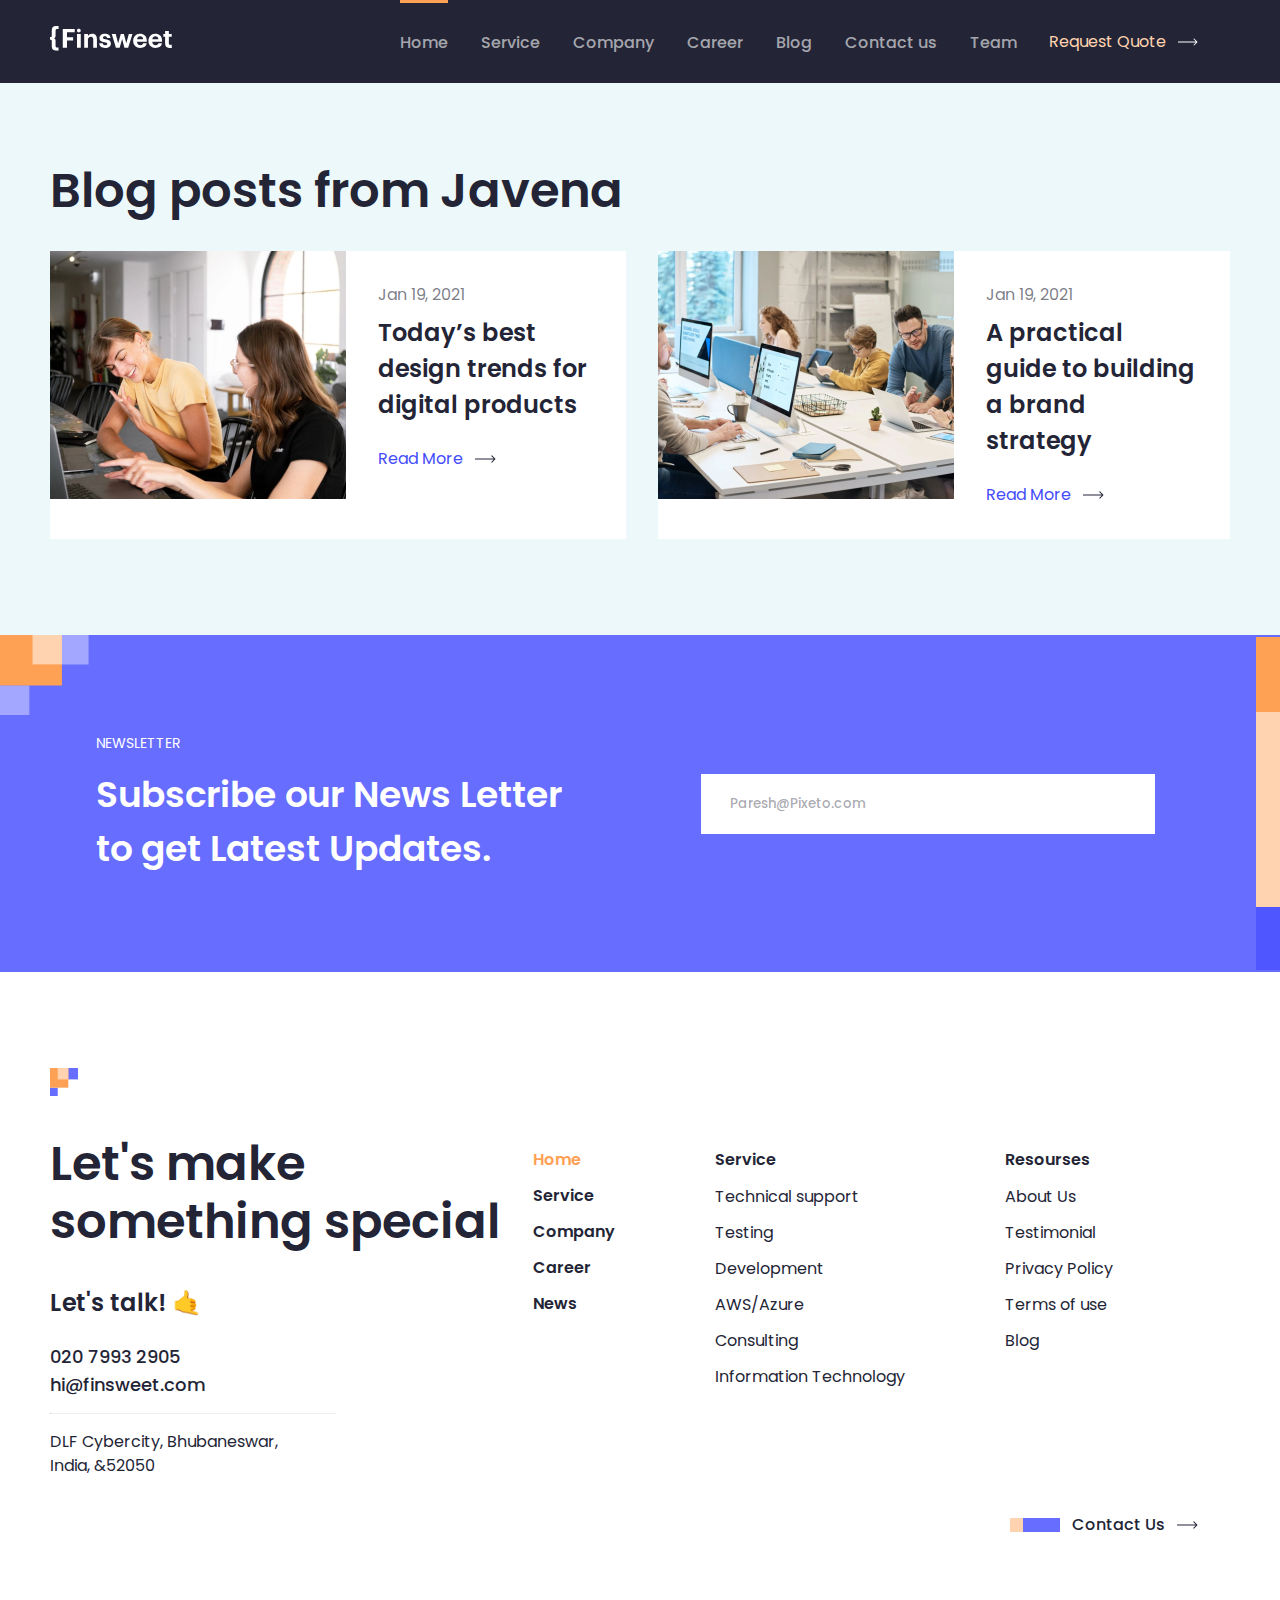
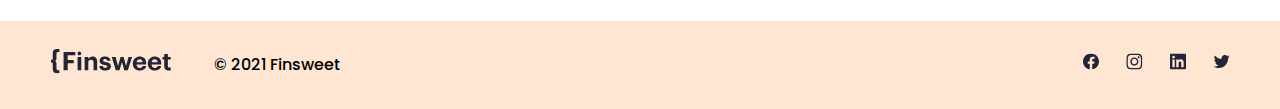
<file: index.html>
<!DOCTYPE html>
<html lang="en">
  <head>
    <meta charset="UTF-8" />
    <meta name="viewport" content="width=device-width, initial-scale=1.0" />
    <title>Finesweet | Home</title>
    <!-- STYLE -->
    <link rel="stylesheet" href="./css/global.css" />
    <link rel="stylesheet" href="./css/index.css" />
  </head>
  <body>
    <!-- HEADER START -->
    <header class="header">
      <div class="header-container container">
        <!-- LOGO -->
        <a class="site-logo" href="./index.html">
          <img
            class="site-logo-image"
            src="./images/logo-white.svg"
            alt="site logo"
            width="122"
            height="25"
          />
        </a>
        <!-- NAV -->
        <nav class="sitenav">
          <ul class="sitenav-list">
            <li class="sitenav-item">
              <a class="sitenav-link" id="active" href="./index.html">Home</a>
            </li>
            <li class="sitenav-item">
              <a class="sitenav-link" href="./pages/services/services.html"
                >Service</a
              >
            </li>
            <li class="sitenav-item">
              <a class="sitenav-link" href="./pages/company/company.html"
                >Company</a
              >
            </li>
            <li class="sitenav-item">
              <a class="sitenav-link" href="./pages/career/career.html"
                >Career</a
              >
            </li>
            <li class="sitenav-item">
              <a class="sitenav-link" href="./pages/blog/blog.html">Blog</a>
            </li>
            <li class="sitenav-item">
              <a class="sitenav-link" href="./pages/contact/contact.html"
                >Contact us</a
              >
            </li>
            <li class="sitenav-item">
              <a class="sitenav-link" href="./pages/team/team.html">Team</a>
            </li>
          </ul>
        </nav>
        <!-- HEADER BUTTON -->
        <a class="btn header-btn" href="">
          <span class="btn-text">Request Quote</span>
          <img class="btn-image" src="./images/btn-row.svg" alt="" />
        </a>
      </div>
    </header>
    <!-- HEADER END -->

    <!-- MAIN START -->
    <main class="main">
      <section class="blog-section">
        <div class="container blog-section-container">
          <h2 class="blog-section-title">Blog posts from Javena</h2>
          <div class="blog-items">
            <div class="blog-item">
              <img
                class="blog-item-image"
                src="./images/blog-image-1.jpg"
                alt=""
                width="296"
                height="248"
              />
              <div class="blog-content">
                <time class="blog-time" datetime="2021-01-19"
                  >Jan 19, 2021</time
                >
                <h4 class="blog-item-title">
                  Today’s best design trends for digital products
                </h4>
                <a class="btn btn-blog" href="">
                  <span class="btn-text">Read More</span>
                  <img src="./images/btn-row-black.svg" alt="" />
                </a>
              </div>
            </div>
            <div class="blog-item">
              <img
                class="blog-item-image"
                src="./images/blog-image-2.jpg"
                alt=""
                width="296"
                height="248"
              />
              <div class="blog-content">
                <time class="blog-time" datetime="2021-01-19"
                  >Jan 19, 2021</time
                >
                <h4 class="blog-item-title">
                  A practical guide to building a brand strategy
                </h4>
                <a class="btn btn-blog" href="">
                  <span class="btn-text">Read More</span>
                  <img src="./images/btn-row-black.svg" alt="" />
                </a>
              </div>
            </div>
          </div>
        </div>
      </section>

      <section class="cta">
        <div class="cta-container container">
          <div class="cta-left">
            <p class="cta-subtitle">NEWSLETTER</p>
            <h3 class="cta-title">
              Subscribe our News Letter to get Latest Updates.
            </h3>
          </div>
          <div class="cta-right">
            <form class="cta-form">
              <input
                type="email"
                class="cta-input"
                placeholder="Paresh@Pixeto.com"
              />
            </form>
          </div>
        </div>
      </section>
    </main>
    <!-- MAIN END -->

    <!-- FOOTER START -->
    <footer class="footer">
      <!-- footer-top -->
      <div class="footer-top">
        <div class="footer-top-container container">
          <div class="footer-top-left">
            <img
              class="footer-top-image"
              src="./images/shape-btn-bg.svg"
              alt=""
            />
            <h2 class="footer-top-title">Let's make something special</h2>
            <h4 class="footer-top-slogan">Let's talk! 🤙</h4>

            <p class="footer-top-mobile">
              <a href="tel:+020 7993 2905">020 7993 2905</a>
            </p>
            <p class="footer-top-email">
              <a href="mailto:hi@finsweet.com">hi@finsweet.com</a>
            </p>
            <hr class="footer-top-divider" />
            <address class="site-address">
              DLF Cybercity, Bhubaneswar, <br />
              India, &52050
            </address>
          </div>
          <div class="footer-top-right">
            <div class="footer-navs">
              <ul class="main-nav">
                <li><a href="./index.html" id="active-footer-link">Home</a></li>
                <li><a href="./pages/services/services.html">Service</a></li>
                <li><a href="./pages/company/company.html">Company</a></li>
                <li><a href="./pages/career/career.html">Career </a></li>
                <li><a href="#">News</a></li>
              </ul>
              <ul class="services-nav">
                <li>Service</li>
                <li><a href="">Technical support</a></li>
                <li><a href="">Testing</a></li>
                <li><a href="">Development</a></li>
                <li><a href="">AWS/Azure </a></li>
                <li><a href="">Consulting</a></li>
                <li><a href="">Information Technology</a></li>
              </ul>
              <ul class="resources-nav">
                <li>Resourses</li>
                <li><a href="">About Us</a></li>
                <li><a href="">Testimonial</a></li>
                <li><a href="">Privacy Policy</a></li>
                <li><a href="">Terms of use</a></li>
                <li><a href="">Blog</a></li>
              </ul>
            </div>
            <div class="footer-btn-wrapper">
              <a class="btn footer-btn" href="">
                <img src="./images/shape-pink-blue.svg" alt="" />
                <span class="btn-text">Contact Us</span>
                <img
                  class="btn-image"
                  src="./images/btn-row-black.svg"
                  alt=""
                />
              </a>
            </div>
          </div>
        </div>
      </div>
      <!-- footer-bottom -->
      <div class="footer-bottom">
        <div class="footer-bottom-container container">
          <!-- LOGO -->
          <a class="site-logo" href="./index.html">
            <img
              class="site-logo-image"
              src="./images/logo-black.svg"
              alt="site logo"
              width="122"
              height="25"
            />
          </a>

          <span class="footer-copyright"> &copy 2021 Finsweet</span>
          <ul class="footer-socials">
            <li class="footer-socials-item">
              <a href="" class="footer-socials-link"
                ><svg
                  class="social-icon"
                  width="16"
                  height="17"
                  viewBox="0 0 16 17"
                  fill="none"
                  xmlns="http://www.w3.org/2000/svg"
                >
                  <g clip-path="url(#clip0_1_1760)">
                    <path
                      d="M16 8.52246C16 4.10418 12.4183 0.522461 8 0.522461C3.58172 0.522461 0 4.10418 0 8.52246C0 12.5154 2.92547 15.8251 6.75 16.4253V10.835H4.71875V8.52246H6.75V6.75996C6.75 4.75496 7.94438 3.64746 9.77172 3.64746C10.6467 3.64746 11.5625 3.80371 11.5625 3.80371V5.77246H10.5538C9.56 5.77246 9.25 6.38918 9.25 7.02246V8.52246H11.4688L11.1141 10.835H9.25V16.4253C13.0745 15.8251 16 12.5154 16 8.52246Z"
                      fill="#232536"
                    />
                  </g>
                  <defs>
                    <clipPath id="clip0_1_1760">
                      <rect
                        width="16"
                        height="16"
                        fill="white"
                        transform="translate(0 0.522461)"
                      />
                    </clipPath>
                  </defs>
                </svg>
              </a>
            </li>
            <li class="footer-socials-item">
              <a href="" class="footer-socials-link"
                ><svg
                  class="social-icon"
                  width="17"
                  height="17"
                  viewBox="0 0 17 17"
                  fill="none"
                  xmlns="http://www.w3.org/2000/svg"
                >
                  <g clip-path="url(#clip0_1_1764)">
                    <path
                      d="M8.3335 1.96309C10.471 1.96309 10.7241 1.97246 11.5647 2.00996C12.346 2.04434 12.7679 2.17559 13.0491 2.28496C13.421 2.42871 13.6897 2.60371 13.9679 2.88184C14.2491 3.16309 14.421 3.42871 14.5647 3.80059C14.6741 4.08184 14.8054 4.50684 14.8397 5.28496C14.8772 6.12871 14.8866 6.38184 14.8866 8.51621C14.8866 10.6537 14.8772 10.9068 14.8397 11.7475C14.8054 12.5287 14.6741 12.9506 14.5647 13.2318C14.421 13.6037 14.246 13.8725 13.9679 14.1506C13.6866 14.4318 13.421 14.6037 13.0491 14.7475C12.7679 14.8568 12.3429 14.9881 11.5647 15.0225C10.721 15.06 10.4679 15.0693 8.3335 15.0693C6.196 15.0693 5.94287 15.06 5.10225 15.0225C4.321 14.9881 3.89912 14.8568 3.61787 14.7475C3.246 14.6037 2.97725 14.4287 2.69912 14.1506C2.41787 13.8693 2.246 13.6037 2.10225 13.2318C1.99287 12.9506 1.86162 12.5256 1.82725 11.7475C1.78975 10.9037 1.78037 10.6506 1.78037 8.51621C1.78037 6.37871 1.78975 6.12559 1.82725 5.28496C1.86162 4.50371 1.99287 4.08184 2.10225 3.80059C2.246 3.42871 2.421 3.15996 2.69912 2.88184C2.98037 2.60059 3.246 2.42871 3.61787 2.28496C3.89912 2.17559 4.32412 2.04434 5.10225 2.00996C5.94287 1.97246 6.196 1.96309 8.3335 1.96309ZM8.3335 0.522461C6.16162 0.522461 5.88975 0.531836 5.03662 0.569336C4.18662 0.606836 3.60225 0.744336 3.096 0.941211C2.56787 1.14746 2.121 1.41934 1.67725 1.86621C1.23037 2.30996 0.958496 2.75684 0.752246 3.28184C0.555371 3.79121 0.417871 4.37246 0.380371 5.22246C0.342871 6.07871 0.333496 6.35059 0.333496 8.52246C0.333496 10.6943 0.342871 10.9662 0.380371 11.8193C0.417871 12.6693 0.555371 13.2537 0.752246 13.76C0.958496 14.2881 1.23037 14.735 1.67725 15.1787C2.121 15.6225 2.56787 15.8975 3.09287 16.1006C3.60225 16.2975 4.1835 16.435 5.0335 16.4725C5.88662 16.51 6.1585 16.5193 8.33037 16.5193C10.5022 16.5193 10.7741 16.51 11.6272 16.4725C12.4772 16.435 13.0616 16.2975 13.5679 16.1006C14.0929 15.8975 14.5397 15.6225 14.9835 15.1787C15.4272 14.735 15.7022 14.2881 15.9054 13.7631C16.1022 13.2537 16.2397 12.6725 16.2772 11.8225C16.3147 10.9693 16.3241 10.6975 16.3241 8.52559C16.3241 6.35371 16.3147 6.08184 16.2772 5.22871C16.2397 4.37871 16.1022 3.79434 15.9054 3.28809C15.7085 2.75684 15.4366 2.30996 14.9897 1.86621C14.546 1.42246 14.0991 1.14746 13.5741 0.944336C13.0647 0.747461 12.4835 0.609961 11.6335 0.572461C10.7772 0.531836 10.5054 0.522461 8.3335 0.522461Z"
                      fill="#232536"
                    />
                    <path
                      d="M8.3335 4.41309C6.06475 4.41309 4.22412 6.25371 4.22412 8.52246C4.22412 10.7912 6.06475 12.6318 8.3335 12.6318C10.6022 12.6318 12.4429 10.7912 12.4429 8.52246C12.4429 6.25371 10.6022 4.41309 8.3335 4.41309ZM8.3335 11.1881C6.86162 11.1881 5.66787 9.99434 5.66787 8.52246C5.66787 7.05059 6.86162 5.85684 8.3335 5.85684C9.80537 5.85684 10.9991 7.05059 10.9991 8.52246C10.9991 9.99434 9.80537 11.1881 8.3335 11.1881Z"
                      fill="#232536"
                    />
                    <path
                      d="M13.5647 4.25064C13.5647 4.78189 13.1335 5.21001 12.6054 5.21001C12.0741 5.21001 11.646 4.77876 11.646 4.25064C11.646 3.71939 12.0772 3.29126 12.6054 3.29126C13.1335 3.29126 13.5647 3.72251 13.5647 4.25064Z"
                      fill="#232536"
                    />
                  </g>
                  <defs>
                    <clipPath id="clip0_1_1764">
                      <rect
                        width="16"
                        height="16"
                        fill="white"
                        transform="translate(0.333496 0.522461)"
                      />
                    </clipPath>
                  </defs>
                </svg>
              </a>
            </li>
            <li class="footer-socials-item">
              <a href="" class="footer-socials-link"
                ><svg
                  class="social-icon"
                  width="16"
                  height="17"
                  viewBox="0 0 16 17"
                  fill="none"
                  xmlns="http://www.w3.org/2000/svg"
                >
                  <g clip-path="url(#clip0_1_1769)">
                    <path
                      d="M14.8156 0.522461H1.18125C0.528125 0.522461 0 1.03809 0 1.67559V15.3662C0 16.0037 0.528125 16.5225 1.18125 16.5225H14.8156C15.4688 16.5225 16 16.0037 16 15.3693V1.67559C16 1.03809 15.4688 0.522461 14.8156 0.522461ZM4.74687 14.1568H2.37188V6.51934H4.74687V14.1568ZM3.55938 5.47871C2.79688 5.47871 2.18125 4.86309 2.18125 4.10371C2.18125 3.34434 2.79688 2.72871 3.55938 2.72871C4.31875 2.72871 4.93437 3.34434 4.93437 4.10371C4.93437 4.85996 4.31875 5.47871 3.55938 5.47871ZM13.6344 14.1568H11.2625V10.4443C11.2625 9.55996 11.2469 8.41934 10.0281 8.41934C8.79375 8.41934 8.60625 9.38496 8.60625 10.3818V14.1568H6.2375V6.51934H8.5125V7.56309H8.54375C8.85938 6.96309 9.63438 6.32871 10.7875 6.32871C13.1906 6.32871 13.6344 7.90996 13.6344 9.96621V14.1568Z"
                      fill="#232536"
                    />
                  </g>
                  <defs>
                    <clipPath id="clip0_1_1769">
                      <rect
                        width="16"
                        height="16"
                        fill="white"
                        transform="translate(0 0.522461)"
                      />
                    </clipPath>
                  </defs>
                </svg>
              </a>
            </li>
            <li class="footer-socials-item">
              <a href="" class="footer-socials-link"
                ><svg
                  class="social-icon"
                  width="17"
                  height="17"
                  viewBox="0 0 17 17"
                  fill="none"
                  xmlns="http://www.w3.org/2000/svg"
                >
                  <g clip-path="url(#clip0_1_1762)">
                    <path
                      d="M5.69994 15.0225C11.7362 15.0225 15.0387 10.0203 15.0387 5.6837C15.0387 5.54308 15.0356 5.39933 15.0293 5.2587C15.6718 4.7941 16.2262 4.21863 16.6665 3.55933C16.0682 3.82553 15.4329 3.99938 14.7824 4.07495C15.4674 3.6644 15.9802 3.01944 16.2259 2.25964C15.5815 2.6415 14.8769 2.91087 14.1421 3.0562C13.6471 2.53017 12.9925 2.18187 12.2796 2.06516C11.5668 1.94845 10.8353 2.06983 10.1983 2.41053C9.56137 2.75122 9.05437 3.29226 8.75574 3.95C8.4571 4.60774 8.38346 5.34554 8.54619 6.04933C7.2415 5.98385 5.96513 5.64493 4.79983 5.05453C3.63452 4.46412 2.6063 3.63542 1.78182 2.62214C1.36277 3.34462 1.23454 4.19956 1.42319 5.01319C1.61184 5.82682 2.10321 6.53809 2.79744 7.00245C2.27626 6.9859 1.76649 6.84558 1.31025 6.59308V6.6337C1.30979 7.39189 1.5719 8.12685 2.05204 8.71364C2.53219 9.30043 3.20072 9.70284 3.944 9.85245C3.46121 9.98455 2.95449 10.0038 2.46307 9.9087C2.67281 10.5608 3.08089 11.1311 3.63035 11.54C4.17982 11.949 4.84325 12.1762 5.52807 12.19C4.36545 13.1032 2.92929 13.5985 1.45088 13.5962C1.1887 13.5958 0.92677 13.5797 0.666504 13.5481C2.16841 14.5116 3.91552 15.0234 5.69994 15.0225Z"
                      fill="#232536"
                    />
                  </g>
                  <defs>
                    <clipPath id="clip0_1_1762">
                      <rect
                        width="16"
                        height="16"
                        fill="white"
                        transform="translate(0.666504 0.522461)"
                      />
                    </clipPath>
                  </defs>
                </svg>
              </a>
            </li>
          </ul>
        </div>
      </div>
    </footer>
    <!-- FOOTER END -->
  </body>
</html>
</file>
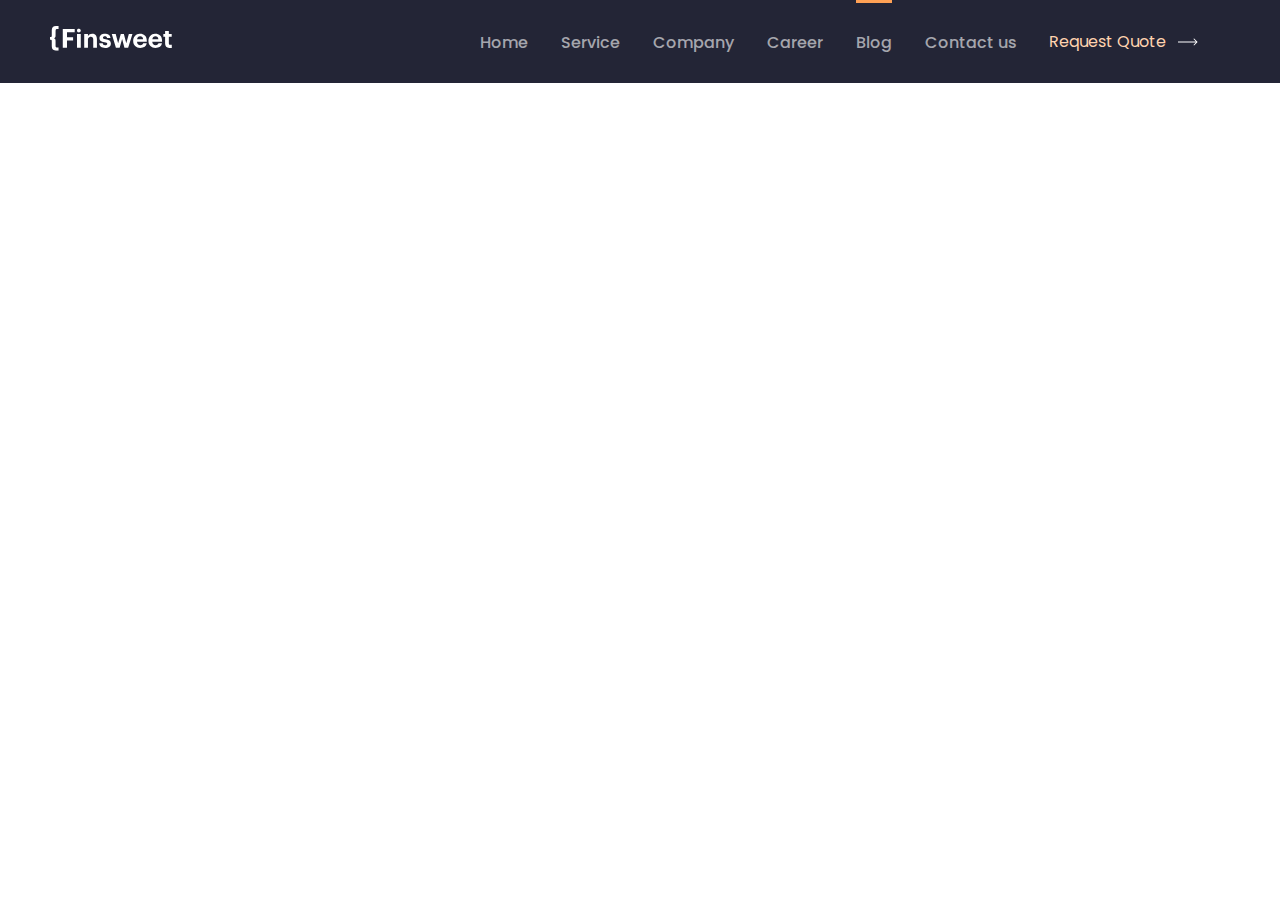
<file: pages/blog/blog.html>
<!DOCTYPE html>
<html lang="en">
  <head>
    <meta charset="UTF-8" />
    <meta name="viewport" content="width=device-width, initial-scale=1.0" />
    <title>Finesweet | Blog</title>
    <!-- STYLE -->
    <link rel="stylesheet" href="./blog.css" />
  </head>
  <body>
    <!-- HEADER START -->
    <header class="header">
      <div class="header-container container">
        <!-- LOGO -->
        <a class="site-logo" href="./index.html">
          <img
            class="site-logo-image"
            src="../../images/logo-white.svg"
            alt="site logo"
            width="122"
            height="25"
          />
        </a>
        <!-- NAV -->
        <nav class="sitenav">
          <ul class="sitenav-list">
            <li class="sitenav-item">
              <a class="sitenav-link" href="../../index.html">Home</a>
            </li>
            <li class="sitenav-item">
              <a class="sitenav-link" href="../services/services.html"
                >Service</a
              >
            </li>
            <li class="sitenav-item">
              <a class="sitenav-link" href="../company/company.html">Company</a>
            </li>
            <li class="sitenav-item">
              <a class="sitenav-link" href="../career/career.html">Career</a>
            </li>
            <li class="sitenav-item">
              <a class="sitenav-link" id="active" href="./blog/blog.html"
                >Blog</a
              >
            </li>
            <li class="sitenav-item">
              <a class="sitenav-link" href="../contact/contact.html"
                >Contact us</a
              >
            </li>
          </ul>
        </nav>
        <!-- HEADER BUTTON -->
        <a class="btn header-btn" href="">
          <span class="btn-text">Request Quote</span>
          <img src="../../images/btn-row.svg" alt="" />
        </a>
      </div>
    </header>
    <!-- HEADER END -->

    <!-- MAIN START -->
    <main class="main"></main>
    <!-- MAIN END -->

    <!-- FOOTER START -->
    <footer class="footer"></footer>
    <!-- FOOTER END -->
  </body>
</html>
</file>
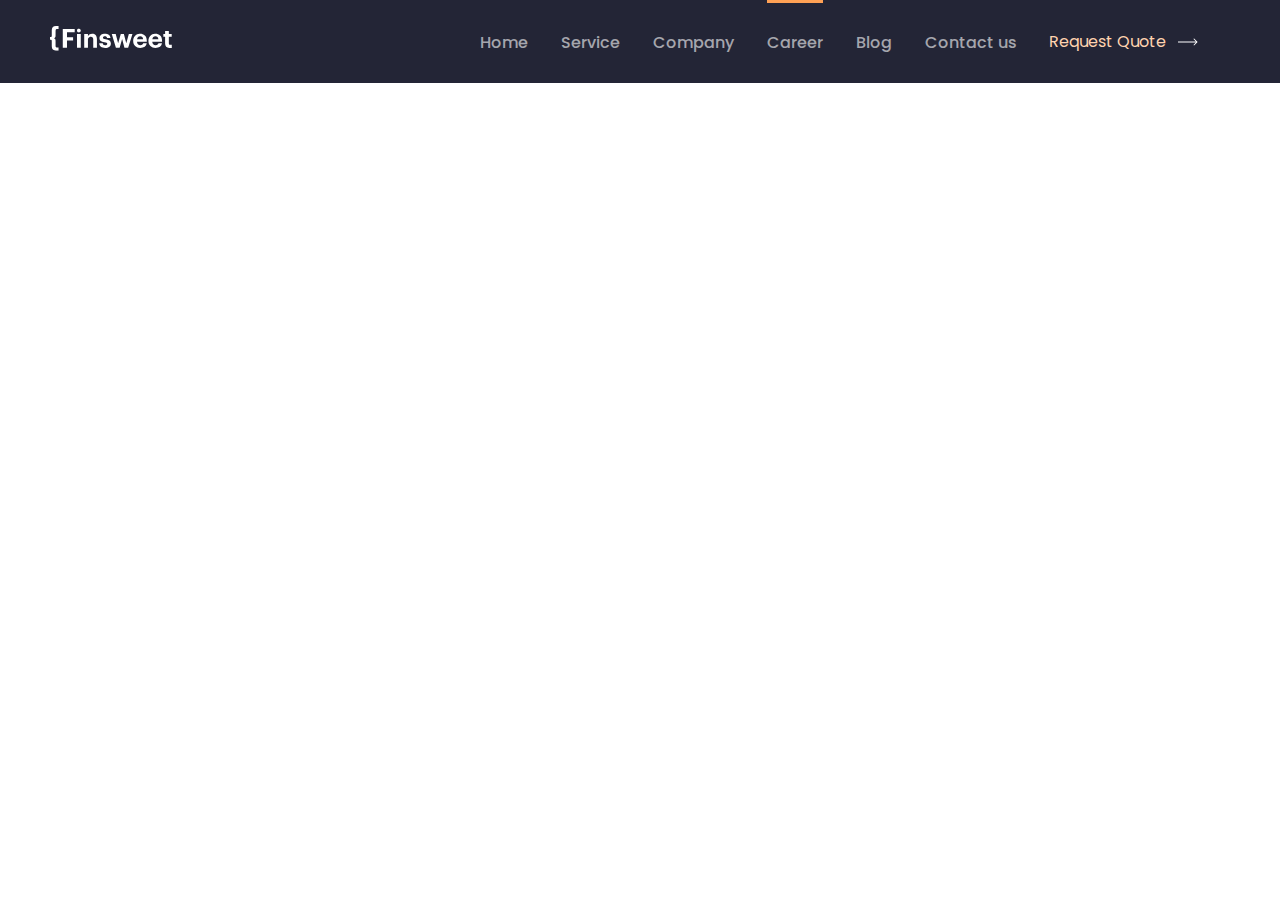
<file: pages/career/career.html>
<!DOCTYPE html>
<html lang="en">
  <head>
    <meta charset="UTF-8" />
    <meta name="viewport" content="width=device-width, initial-scale=1.0" />
    <title>Finesweet | Career</title>
    <!-- STYLE -->
    <link rel="stylesheet" href="./career.css" />
  </head>
  <body>
    <!-- HEADER START -->
    <header class="header">
      <div class="header-container container">
        <!-- LOGO -->
        <a class="site-logo" href="./index.html">
          <img
            class="site-logo-image"
            src="../../images/logo-white.svg"
            alt="site logo"
            width="122"
            height="25"
          />
        </a>
        <!-- NAV -->
        <nav class="sitenav">
          <ul class="sitenav-list">
            <li class="sitenav-item">
              <a class="sitenav-link" href="../../index.html">Home</a>
            </li>
            <li class="sitenav-item">
              <a class="sitenav-link" href="../services/services.html"
                >Service</a
              >
            </li>
            <li class="sitenav-item">
              <a class="sitenav-link" href="../company/company.html">Company</a>
            </li>
            <li class="sitenav-item">
              <a class="sitenav-link" id="active" href="./career.html"
                >Career</a
              >
            </li>
            <li class="sitenav-item">
              <a class="sitenav-link" href="../blog/blog.html">Blog</a>
            </li>
            <li class="sitenav-item">
              <a class="sitenav-link" href="../contact/contact.html"
                >Contact us</a
              >
            </li>
          </ul>
        </nav>
        <!-- HEADER BUTTON -->
        <a class="btn header-btn" href="">
          <span class="btn-text">Request Quote</span>
          <img src="../../images/btn-row.svg" alt="" />
        </a>
      </div>
    </header>
    <!-- HEADER END -->

    <!-- MAIN START -->
    <main class="main"></main>
    <!-- MAIN END -->

    <!-- FOOTER START -->
    <footer class="footer"></footer>
    <!-- FOOTER END -->
  </body>
</html>
</file>
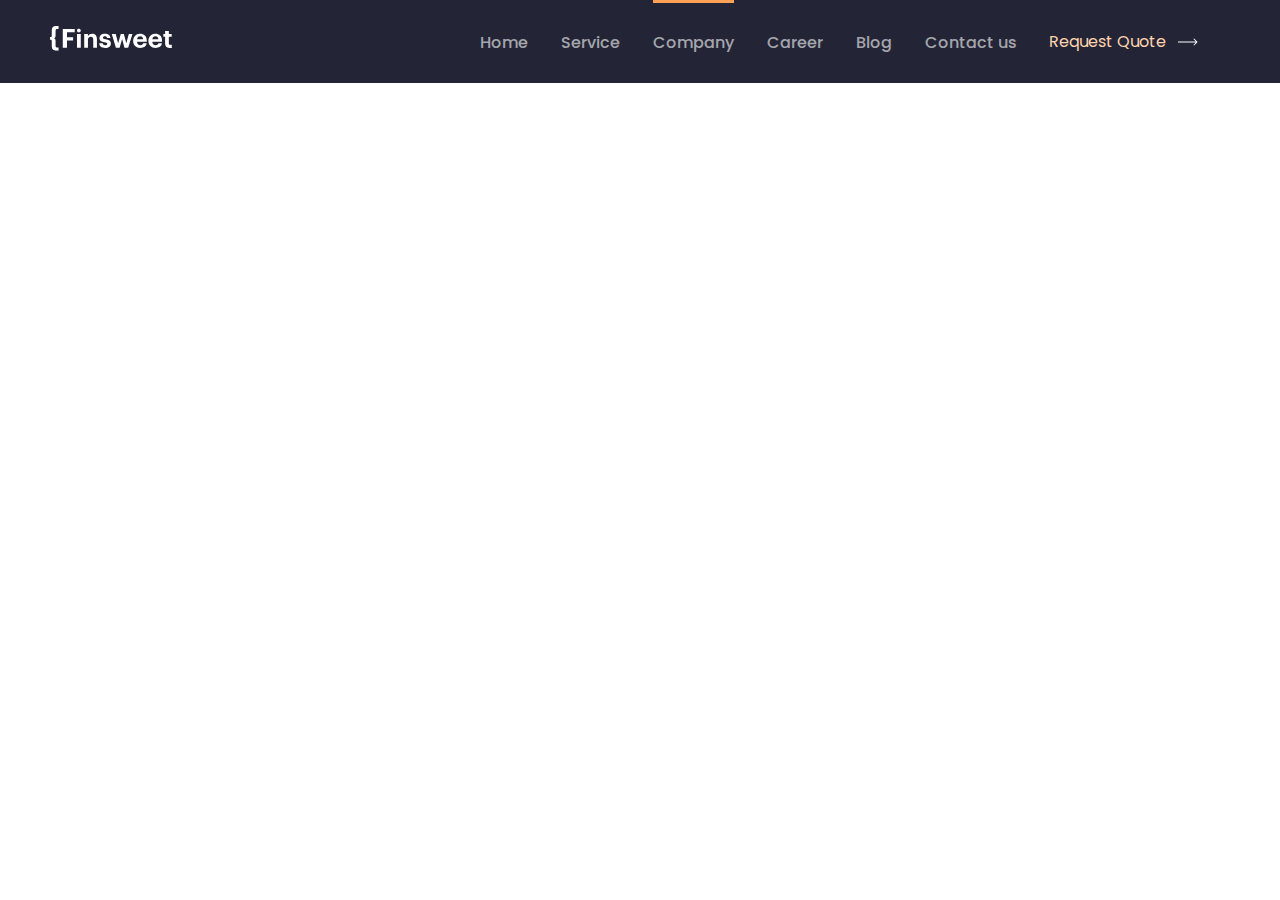
<file: pages/company/company.html>
<!DOCTYPE html>
<html lang="en">
  <head>
    <meta charset="UTF-8" />
    <meta name="viewport" content="width=device-width, initial-scale=1.0" />
    <title>Finesweet | Company</title>
    <!-- STYLE -->
    <link rel="stylesheet" href="./company.css" />
  </head>
  <body>
    <!-- HEADER START -->
    <header class="header">
      <div class="header-container container">
        <!-- LOGO -->
        <a class="site-logo" href="./index.html">
          <img
            class="site-logo-image"
            src="../../images/logo-white.svg"
            alt="site logo"
            width="122"
            height="25"
          />
        </a>
        <!-- NAV -->
        <nav class="sitenav">
          <ul class="sitenav-list">
            <li class="sitenav-item">
              <a class="sitenav-link" href="../../index.html">Home</a>
            </li>
            <li class="sitenav-item">
              <a class="sitenav-link" href="../services/services.html"
                >Service</a
              >
            </li>
            <li class="sitenav-item">
              <a class="sitenav-link" id="active" href="../company/company.html"
                >Company</a
              >
            </li>
            <li class="sitenav-item">
              <a class="sitenav-link" href="../career/career.html">Career</a>
            </li>
            <li class="sitenav-item">
              <a class="sitenav-link" href="../blog/blog.html">Blog</a>
            </li>
            <li class="sitenav-item">
              <a class="sitenav-link" href="../contact/contact.html"
                >Contact us</a
              >
            </li>
          </ul>
        </nav>
        <!-- HEADER BUTTON -->
        <a class="btn header-btn" href="">
          <span class="btn-text">Request Quote</span>
          <img src="../../images/btn-row.svg" alt="" />
        </a>
      </div>
    </header>
    <!-- HEADER END -->

    <!-- MAIN START -->
    <main class="main"></main>
    <!-- MAIN END -->

    <!-- FOOTER START -->
    <footer class="footer"></footer>
    <!-- FOOTER END -->
  </body>
</html>
</file>
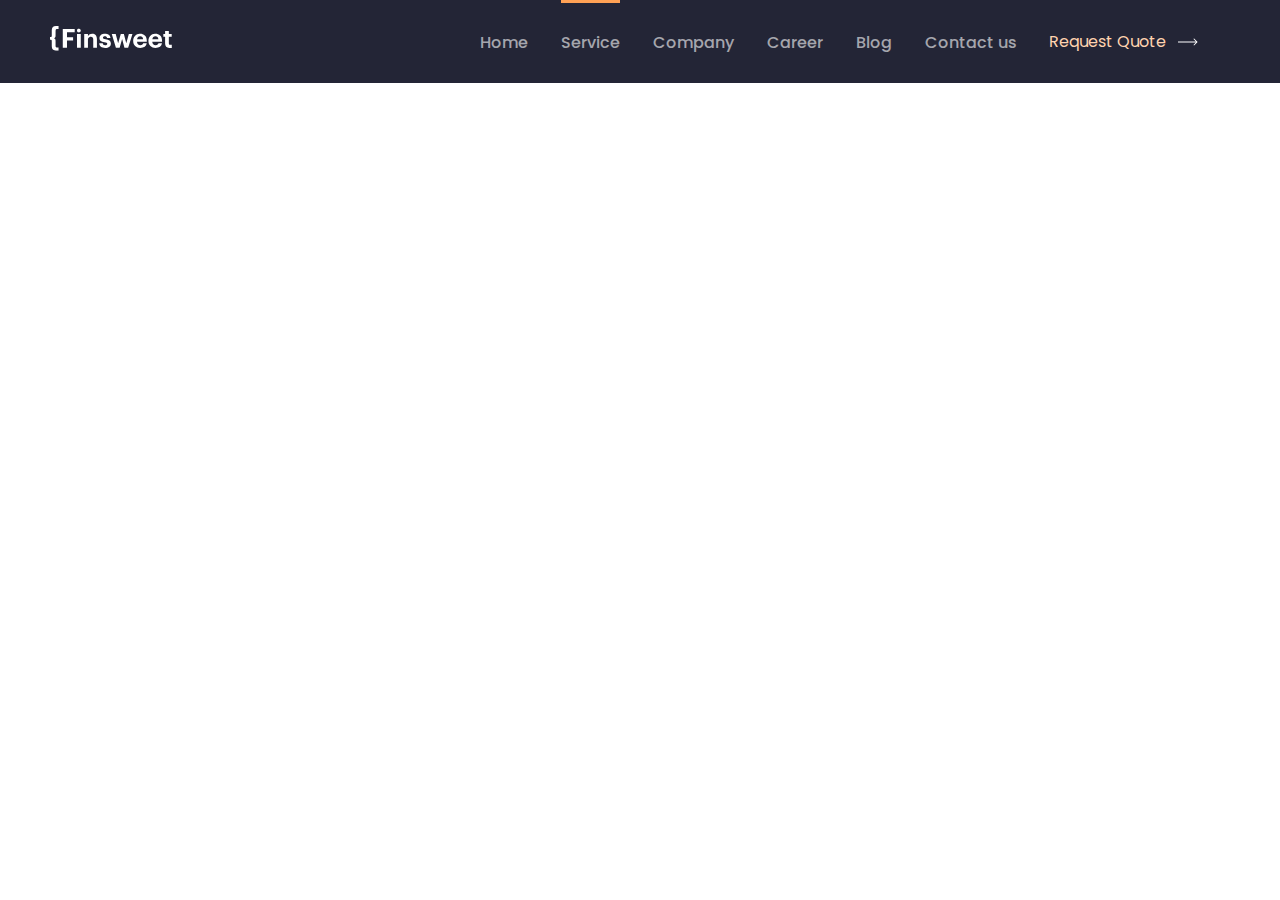
<file: pages/services/services.html>
<!DOCTYPE html>
<html lang="en">
  <head>
    <meta charset="UTF-8" />
    <meta name="viewport" content="width=device-width, initial-scale=1.0" />
    <!-- STYLE -->
    <title>Finesweet | Services</title>
    <!-- STYLES -->
    <link rel="stylesheet" href="./services.css" />
  </head>
  <body>
    <!-- HEADER START -->
    <header class="header">
      <div class="header-container container">
        <!-- LOGO -->
        <a class="site-logo" href="./index.html">
          <img
            class="site-logo-image"
            src="../../images/logo-white.svg"
            alt="site logo"
            width="122"
            height="25"
          />
        </a>
        <!-- NAV -->
        <nav class="sitenav">
          <ul class="sitenav-list">
            <li class="sitenav-item">
              <a class="sitenav-link" href="../../index.html">Home</a>
            </li>
            <li class="sitenav-item">
              <a class="sitenav-link" id="active" href="./services.html"
                >Service</a
              >
            </li>
            <li class="sitenav-item">
              <a class="sitenav-link" href="../company/company.html">Company</a>
            </li>
            <li class="sitenav-item">
              <a class="sitenav-link" href="../career/career.html">Career</a>
            </li>
            <li class="sitenav-item">
              <a class="sitenav-link" href="../blog/blog.html">Blog</a>
            </li>
            <li class="sitenav-item">
              <a class="sitenav-link" href="../contact/contact.html"
                >Contact us</a
              >
            </li>
          </ul>
        </nav>
        <!-- HEADER BUTTON -->
        <a class="btn header-btn" href="">
          <span class="btn-text">Request Quote</span>
          <img src="../../images/btn-row.svg" alt="" />
        </a>
      </div>
    </header>
    <!-- HEADER END -->

    <!-- MAIN START -->
    <main class="main"></main>
    <!-- MAIN END -->

    <!-- FOOTER START -->
    <footer class="footer"></footer>
    <!-- FOOTER END -->
  </body>
</html>
</file>
<file: css/global.css>
@import "./fonts.css";
@import "./button.css";
@import "./header.css";
@import "./footer.css";

* {
  margin: 0;
  padding: 0;
  box-sizing: border-box;
}

html {
  scroll-behavior: smooth;
  height: 100%;
}

ul,
ol {
  list-style: none;
}

a {
  text-decoration: none;
  display: inline-block;
}

body {
  height: 100%;
  display: flex;
  flex-direction: column;
  font-family: "Poppins", sans-serif;
  font-weight: 400;
  font-size: 16px;
  line-height: 24px;
  color: #232536;
}

main {
  flex-grow: 1;
  padding-bottom: 96px;
}

#active {
  border-top-color: #ffa155;
}

#active-footer-link {
  color: #ffa155;
}

.container {
  width: 100%;
  max-width: 1380px;
  margin-left: auto;
  margin-right: auto;
  padding-left: 50px;
  padding-right: 50px;
}

.cta {
  color: #ffffff;
}

.cta-container {
  background-color: #666dff;
  padding-left: 0px;
  padding-right: 0px;
  max-width: 1300px;
  padding: 96px;
  background-image: url("../images/cta-shape-bg.svg"),
    url("../images/shape-pink-blue-vertical.svg");
  background-repeat: no-repeat;
  background-position: top left, center right;
  display: flex;
  align-items: center;
  gap: 122px;
}
.container {
}
.cta-left {
  width: 100%;
  max-width: 488px;
}
.cta-subtitle {
  font-size: 14px;
  margin-bottom: 13px;
}

.cta-title {
  line-height: 54px;
  font-size: 36px;
}

.cta-right {
  width: 100%;
}

.cta-form {
  width: 100%;
  max-width: 454px;
}
.cta-input {
  padding: 20px 29px;
  font-family: inherit;
  font-weight: 500;
  width: 100%;
}

.cta-form .cta-input {
  & {
    border: 0;
  }

  &::placeholder {
    color: rgba(35, 37, 54, 40%);
  }

  &:focus {
    outline: none;
  }
}

.blog-section {
  background-color: #ecf8f9;
  padding-bottom: 96px;
  padding-top: 96px;
}
.blog-section-container {
}
.blog-section-title {
  margin-bottom: 48px;
  font-size: 48px;
  font-weight: 600;
}
.blog-items {
  display: flex;
  gap: 32px;
}
.blog-item {
  display: flex;
  background: #ffffff;
}
.blog-item-image {
}
.blog-content {
  display: flex;
  flex-direction: column;
  padding: 32px;
}

.blog-time {
  color: rgba(35, 37, 54, 60%);
  margin-bottom: 8px;
}
.blog-item-title {
  font-size: 24px;
  line-height: 36px;
  font-weight: 600;
  margin-bottom: 24px;
}
.btn {
}

.btn-blog {
  padding: 0;
}
.blog-content .btn-text {
  color: #444cfc;
}
</file>
<file: css/index.css>
@import "./index.css";
</file>
<file: pages/blog/blog.css>
@import "../../css/global.css";
</file>
<file: pages/career/career.css>
@import "../../css/global.css";
</file>
<file: pages/company/company.css>
@import "../../css/global.css";
</file>
<file: pages/services/services.css>
@import "../../css/global.css";
</file>
